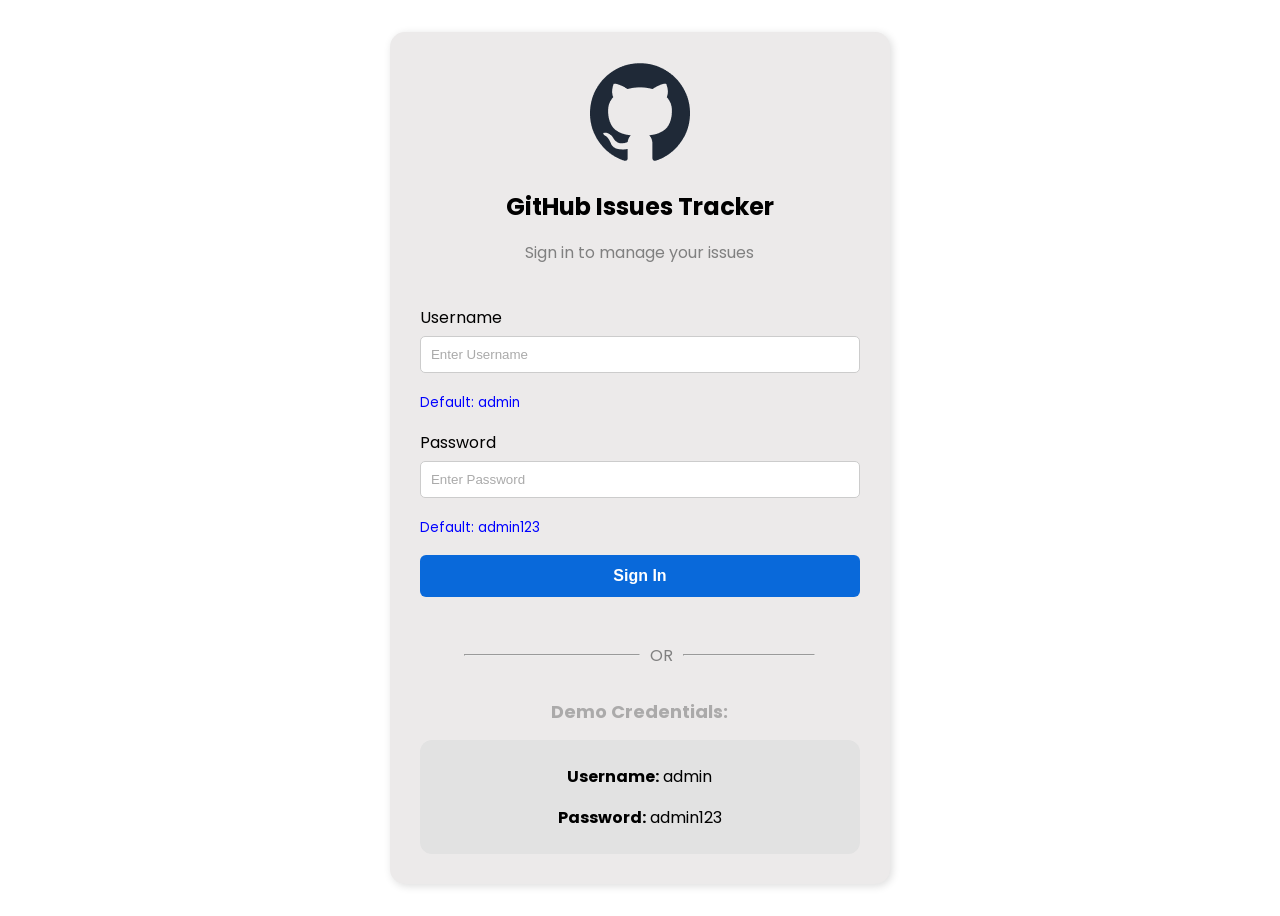
<file: index.html>
<!DOCTYPE html>
<html lang="en">
<head>
    <meta charset="UTF-8">
    <meta name="viewport" content="width=device-width, initial-scale=1.0">
    <title>GitHub Issue Tracker</title>

    <link rel="stylesheet" href="style.css">
    <link href="https://fonts.googleapis.com/css2?family=Poppins:wght@400;500;600;700&display=swap" rel="stylesheet">
</head>
<body>

    <section class="login-section">
        
        <div class="login-container">

            <!-- Login Heading  -->

           <div class="login-heading">
            <img src="./assets/github-logo.png" alt="GitHub Logo">
            <h1>GitHub Issues Tracker</h1>
            
            <p>Sign in to manage your issues</p>
           </div>

           <!-- Login Body  -->

           <div class="login-body">
            <label for="username">Username</label>
            <input id="username" type="text" placeholder="Enter Username">
            <p><small>Default:  admin</small></p>

            <label for="password">Password</label>
            <input id="password" type="password" placeholder="Enter Password">
            <p><small>Default:  admin123</small></p>

            <button type="button">Sign In</button>
           </div>

           <!-- Or container  -->

           <div class="or-container">
            <div class="line-one"><hr></div>
            <div class="text"><p>OR</p></div>

            <div class="line-two"><hr></div>
           </div>

           <!-- Demo Credentials Section  -->

           <div class="demo-credentials">
            <h2>Demo Credentials:</h2>
            <div class="credentials-p">
                <p><span class="bold">Username:</span> admin</p>
                <p><span class="bold">Password:</span> admin123</p>
            </div>
           </div>

    </section>
    
    <script src="./index.js"></script>
</body>
</html>
</file>
<file: style.css>
*{
    box-sizing: border-box;
}
body {

font-family: "Poppins", sans-serif;

}
.login-section{
    width: 70%;
    max-width: 1140px;
    display: flex;
    flex-direction: column;
    justify-content: center;
    margin: 0 auto;
    height: 100vh;
    align-items: center;
}

.login-container {
    width: 100%;
    max-width: 500px;
    padding: 30px;
    background-color: rgb(236, 234, 234);
    align-items: center;
    justify-content: center;
    border-radius: 15px;
    box-shadow: 2px 2px 8px gainsboro;

}

.login-heading {
    text-align: center;
    margin-bottom: 40px;
}

.login-heading h1 {
    margin-bottom: 0px;
}

.login-heading p {
    color: grey;
}

/* Login Body  */

.login-body input {
    width: 100%;
    padding: 10px;
    margin-top: 6px;
    border: 1px solid #ccc;
    border-radius: 5px;
}

.login-body input::placeholder {
    color: #aaa;
}

.login-body p {
    font-size: 16px;
    color: blue;
}

.login-body button {
    width: 100%;
    padding: 12px;
    border: none;
    border-radius: 6px;
    background-color:#0969da;
    color: white;
    font-size: 16px;
    font-weight: bold;
    cursor: pointer;
    transition: 0.2s;
    margin-bottom: 30px;
}

.login-body button:hover {
    background-color: #0550ae;
}

/* Or container  */

.or-container {
    display: flex;
    align-items: center;
    gap: 10px;
    justify-content: center;
}
.line-one {
    width: 40%;
    color: rgb(239, 236, 236);
}
.line-two {
    width: 30%;
    color: #aaa;
}

.or-container p {
    color: grey;
}

/* Demo Vredentials  */

.demo-credentials {
    text-align: center;
}

.demo-credentials h2 {
    color: rgb(171, 170, 170);
    font-size: 18px;
    font-weight: 700;
}

.credentials-p {
    background-color: #e2e2e2;
    padding: 8px;
    border-radius: 12px;
}
.bold {
    font-weight: bold;
}



/* ************Main page er design ******  */


/* Navbar  */
.main-body {
    margin: 0;
    padding: 0;
    background-color: #e8ecf1;
}
.navbar {
    display: flex;
    justify-content: space-between;
    background-color: white;
    padding: 5px;
    align-items: center;
}

.logo {
    display: flex;
    justify-content: center;
    align-items: center;
    gap: 10px;
    margin-left: 20px;
}

.logo img{
    width: 30px;
    height: 30px;
}

.search-box {
    display: flex;
    gap: 10px;
    margin-right: 20px;
}


.search-box input {
    padding: 10px;
    border-radius: 8px;
    border: none;
    font-size: 16px;
    background-color:#e4e4e7;
}

.search-box button {
      padding: 10px;
    border-radius: 8px;
    border: none;
    font-size: 16px;
    font-weight: bold;
    background-color: blue;
    color:white;
    cursor: pointer;
    
}

.search-box button:hover {
    background-color: #0969da;
}


/* Whole Section  */

.whole-section {
    padding: 50px 80px;
}
.taps {
    display: flex;
    gap: 10px;
    background-color:#FFFFFF;
    padding: 18px;
    border-radius: 8px;
    margin-bottom: 30px;
}
.tap {
    width: 150px;
    padding: 8px;
    font-size: 16px;
    border-radius: 5px;
    font-weight: bold;
    border: none;
    background-color: #e4e4e7;
    color: rgb(105, 105, 105);
}
.tap:hover{
    background-color: blue;
    color: white;
}




/* Design for Issue info  */

.issue-info{
    display: flex;
    justify-content: space-between;
    align-items: center;
    background-color: white;
    padding: 18px;
    border-radius: 5px;
}

.issue-left{
    display: flex;
    gap: 10px;
    align-items: center;
}

.image {
    display:flex;
    background-color: #d1cfcf;
    border-radius: 100%;
    align-items: center;
    justify-content: center;
    width: 50px;
    height: 50px;
}

.issue-left h3 {
    font-size: 20px;
}

.issue-left p{
    color: gray;
}

.issue-right {
    display: flex;
    gap: 25px;
}




/* card design  */

.issues-container{
display:grid;
grid-template-columns:repeat(4,1fr);
gap:20px;
padding:20px;

}

.issue-card{
border-top:5px solid gray;
background:white;
padding:15px;
border-radius:8px;
box-shadow:0 2px 5px rgba(0,0,0,0.1);
cursor: pointer;
transition: 0.2s;

}

.issue-card:hover{
    transform: translateY(-4px);
}


/* Loading Spinner on data load  */

.modal{

display:none;
position:fixed;
top:0;
left:0;
width:100%;
height:100%;
background:rgba(0,0,0,0.5);
justify-content:center;
align-items:center;

}

.modal-content{

background:white;
padding:25px;
border-radius:8px;
width:400px;

}

.close{

font-size:25px;
cursor:pointer;
float:right;

}


.spinner{

display:none;
width:50px;
height:50px;
border:6px solid #ddd;
border-top:6px solid #0969da;
border-radius:50%;
animation:spin 1s linear infinite;
position:fixed;
top:50%;
left:50%;
transform:translate(-50%, -50%);

}

@keyframes spin{

0%{transform:rotate(0deg);}
100%{transform:rotate(360deg);}

}

.active{
background-color: blue;
color: white;
}


@media (max-width:900px){

    .whole-section{
        padding: 30px;
    }

.issues-container{

grid-template-columns:repeat(2,1fr);

}

.navbar{
    flex-direction: column;
    gap: 10px;
    padding: 15px;
}

.search-box{
    width: 100%;
    justify-content: center;
}

.search-box input{
    width: 60%;
}

.logo{
    margin-left: 0;
}

}

/* Mobile  */

@media (max-width:576px){

    .login-section{
        width: 90%;
    }

    .login-container{
        padding: 20px;
    }

    .navbar{
        flex-direction: column;
        gap: 10px;
    }

    .logo h2{
        font-size: 18px;
    }

    .search-box input{
        width: 100%;
    }

    .search-box button{
        width: 100%;
    }

    .whole-section{
        padding: 20px;
    }

    .taps{
        flex-direction: column;
    }

    .tap{
        width: 100%;
    }

    .issue-info{
        flex-direction: column;
        align-items: flex-start;
        gap: 15px;
    }
    
    .issue-right{
        gap: 10px;
    }

.issues-container{

grid-template-columns:1fr;

}

}
</file>
